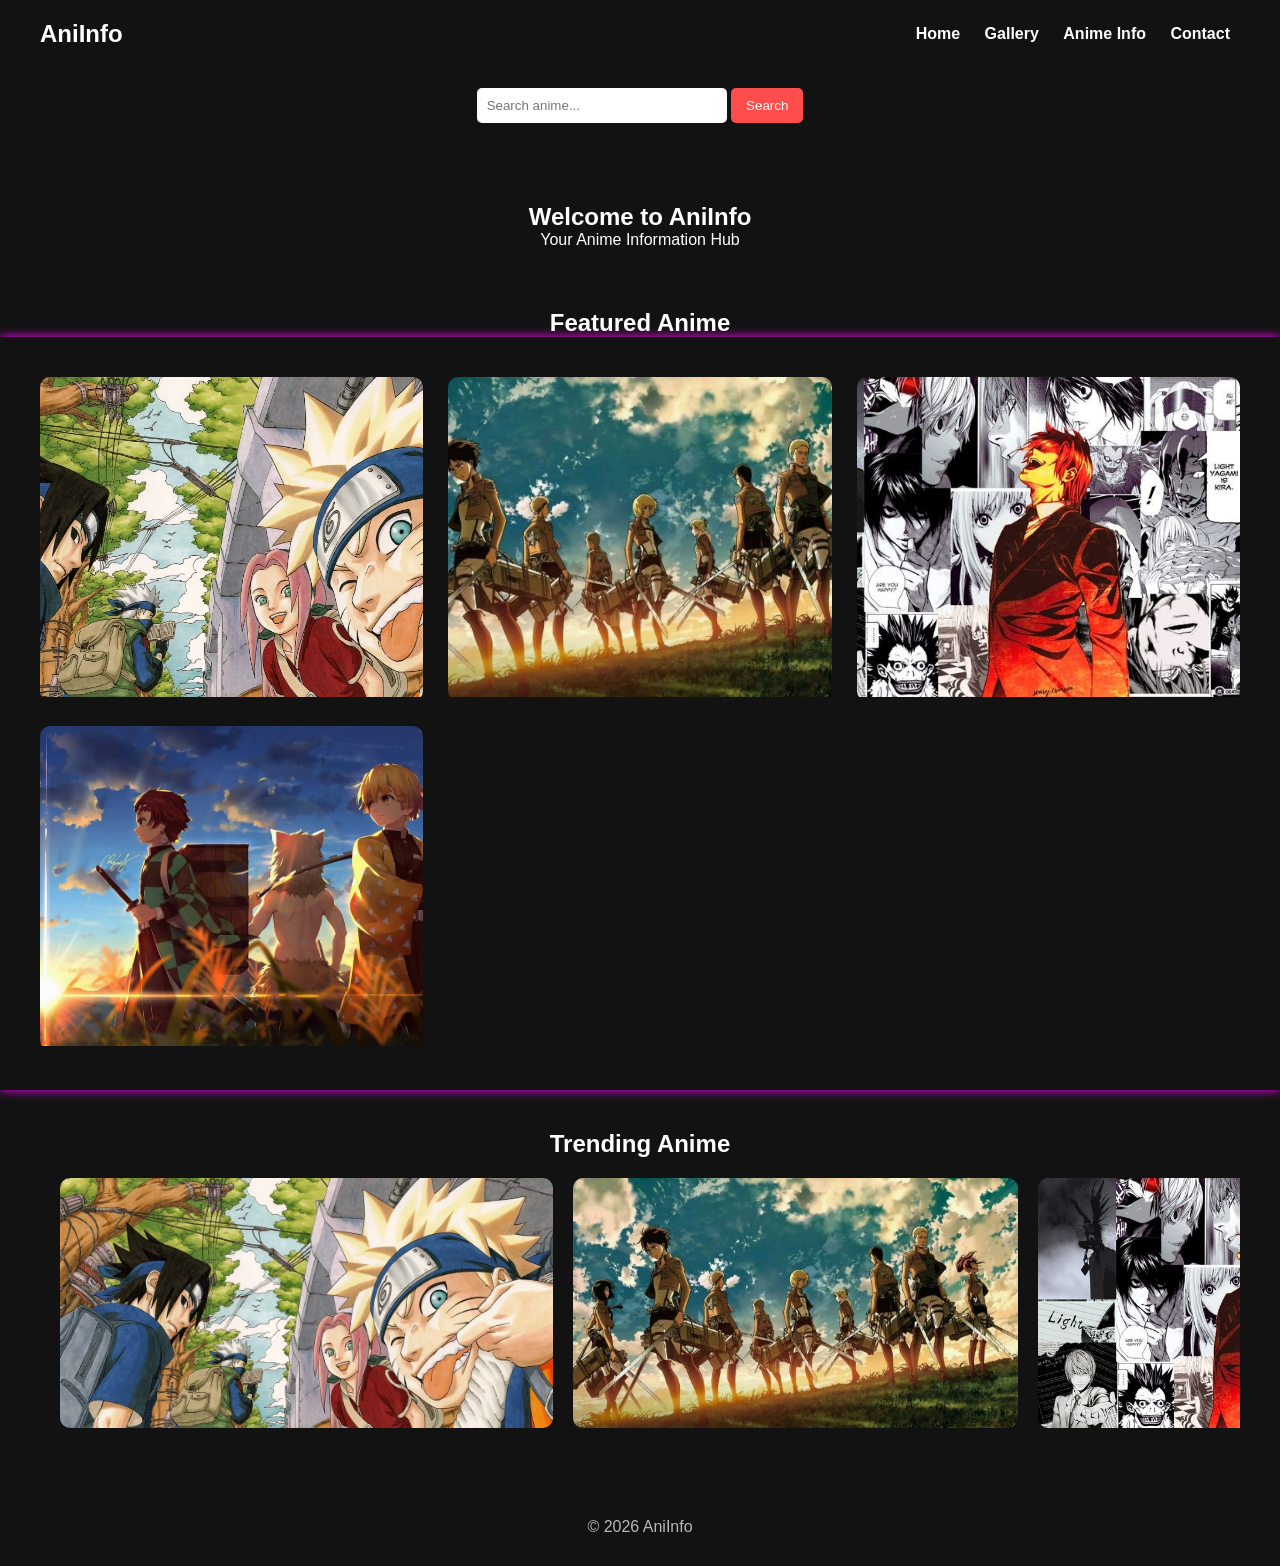
<file: index.html>
<!DOCTYPE html>
<html>

<head>

<title>AniInfo</title>

<link rel="stylesheet" href="./CSS/style.css">

<link rel="icon" href="favicon.ico">

</head>

<body>

<header>

<h2>AniInfo</h2>

<nav>

<a href="index.html">Home</a>
<a href="gallery.html">Gallery</a>
<a href="anime.html">Anime Info</a>
<a href="contact.html">Contact</a>

</nav>

</header>

<div class="search-bar">

<input type="text" placeholder="Search anime...">

<button>Search</button>

</div>

<section class="hero">

<h1>Welcome to AniInfo</h1>

<p>Your Anime Information Hub</p>

</section>

<section>

<h2 style="text-align:center">Featured Anime</h2>

<div class="grid">

<a href="anime.html#naruto">

<div class="card">
<img src="images/naruto.jpg">
<div class="overlay">Naruto</div>
</div>
</a>

<a href="anime.html#aot">

<div class="card">
<img src="images/aot.jpg">
<div class="overlay">Attack on Titan</div>
</div>
</a>

<a href="anime.html#deathnote">

<div class="card">
<img src="images/deathnote.jpg">
<div class="overlay">Death Note</div>
</div>

</a>

<a href="anime.html#demonslayer">

<div class="card">
<img src="images/demonslayer.jpg">
<div class="overlay">Demon Slayer</div>
</div>

</a>

</div>

</section>

<section class="slider">

<h2>Trending Anime</h2>

<div class="slider-container">

<img src="images/naruto.jpg">
<img src="images/aot.jpg">
<img src="images/deathnote.jpg">
<img src="images/demonslayer.jpg">
<img src="images/onepiece.jpg">

</div>

</section>

<footer>

<p>© 2026 AniInfo</p>

</footer>

</body>

</html>
</file>
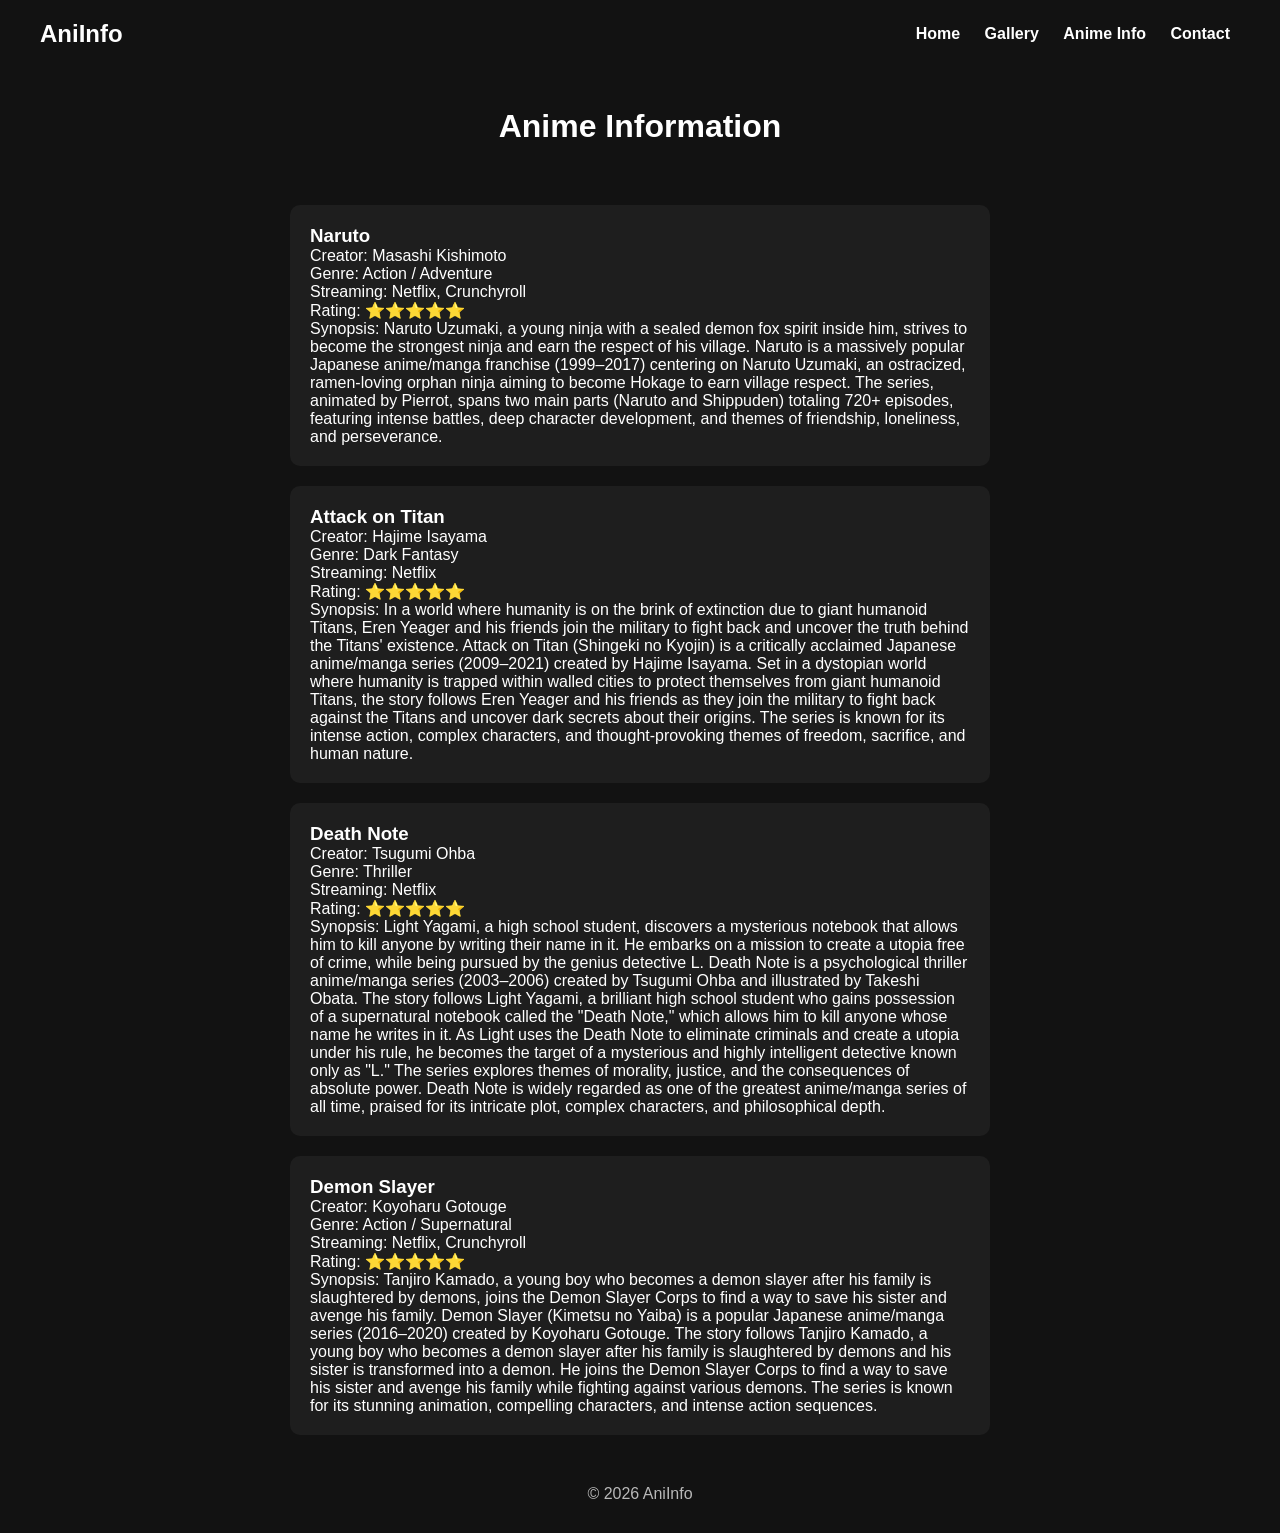
<file: anime.html>
<!DOCTYPE html>
<html>

<head>

<title>Anime Info - AniInfo</title>

<link rel="stylesheet" href="CSS/style.css">

<link rel="icon" href="favicon.ico">

</head>

<body>

<header>

<h2>AniInfo</h2>

<nav>

<a href="index.html">Home</a>
<a href="gallery.html">Gallery</a>
<a href="anime.html">Anime Info</a>
<a href="contact.html">Contact</a>

</nav>

</header>

<h1 style="text-align:center;padding:40px">Anime Information</h1>

<div class="anime-info">

<section id="naruto">    
<h3>Naruto</h3>

<p>Creator: Masashi Kishimoto</p>
<p>Genre: Action / Adventure</p>
<p>Streaming: Netflix, Crunchyroll</p>
<p>Rating: ⭐⭐⭐⭐⭐</p>
<p>Synopsis: Naruto Uzumaki, a young ninja with a sealed demon fox spirit inside him, strives to become the strongest ninja and earn the respect of his village.
    Naruto is a massively popular Japanese anime/manga franchise (1999–2017) centering on Naruto Uzumaki, an ostracized, ramen-loving orphan ninja aiming to become Hokage to earn village respect. The series, animated by Pierrot, spans two main parts (Naruto and Shippuden) totaling 720+ episodes, featuring intense battles, deep character development, and themes of friendship, loneliness, and perseverance.
</p>
</section>
</div>

<div class="anime-info">
<section id="aot">
<h3>Attack on Titan</h3>

<p>Creator: Hajime Isayama</p>
<p>Genre: Dark Fantasy</p>
<p>Streaming: Netflix</p>
<p>Rating: ⭐⭐⭐⭐⭐</p>
<p>Synopsis: In a world where humanity is on the brink of extinction due to giant humanoid Titans, Eren Yeager and his friends join the military to fight back and uncover the truth behind the Titans' existence.
    Attack on Titan (Shingeki no Kyojin) is a critically acclaimed Japanese anime/manga series (2009–2021) created by Hajime Isayama. Set in a dystopian world where humanity is trapped within walled cities to protect themselves from giant humanoid Titans, the story follows Eren Yeager and his friends as they join the military to fight back against the Titans and uncover dark secrets about their origins. The series is known for its intense action, complex characters, and thought-provoking themes of freedom, sacrifice, and human nature.
</p>
</section>
</div>

<div class="anime-info">
<section id="deathnote">
<h3>Death Note</h3>

<p>Creator: Tsugumi Ohba</p>
<p>Genre: Thriller</p>
<p>Streaming: Netflix</p>
<p>Rating: ⭐⭐⭐⭐⭐</p>
<p>Synopsis: Light Yagami, a high school student, discovers a mysterious notebook that allows him to kill anyone by writing their name in it. He embarks on a mission to create a utopia free of crime, while being pursued by the genius detective L.
    Death Note is a psychological thriller anime/manga series (2003–2006) created by Tsugumi Ohba and illustrated by Takeshi Obata. The story follows Light Yagami, a brilliant high school student who gains possession of a supernatural notebook called the "Death Note," which allows him to kill anyone whose name he writes in it. As Light uses the Death Note to eliminate criminals and create a utopia under his rule, he becomes the target of a mysterious and highly intelligent detective known only as "L." The series explores themes of morality, justice, and the consequences of absolute power. Death Note is widely regarded as one of the greatest anime/manga series of all time, praised for its intricate plot, complex characters, and philosophical depth.
</p>
</section>
</div>

<div class="anime-info">
<section id="demonslayer">
<h3>Demon Slayer</h3>

<p>Creator: Koyoharu Gotouge</p>
<p>Genre: Action / Supernatural</p>
<p>Streaming: Netflix, Crunchyroll</p>
<p>Rating: ⭐⭐⭐⭐⭐</p>
<p>Synopsis: Tanjiro Kamado, a young boy who becomes a demon slayer after his family is slaughtered by demons, joins the Demon Slayer Corps to find a way to save his sister and avenge his family.
    Demon Slayer (Kimetsu no Yaiba) is a popular Japanese anime/manga series (2016–2020) created by Koyoharu Gotouge. The story follows Tanjiro Kamado, a young boy who becomes a demon slayer after his family is slaughtered by demons and his sister is transformed into a demon. He joins the Demon Slayer Corps to find a way to save his sister and avenge his family while fighting against various demons. The series is known for its stunning animation, compelling characters, and intense action sequences.
</p>
</section>
</div>


<footer>

<p>© 2026 AniInfo</p>

</footer>

</body>

</html>
</file>
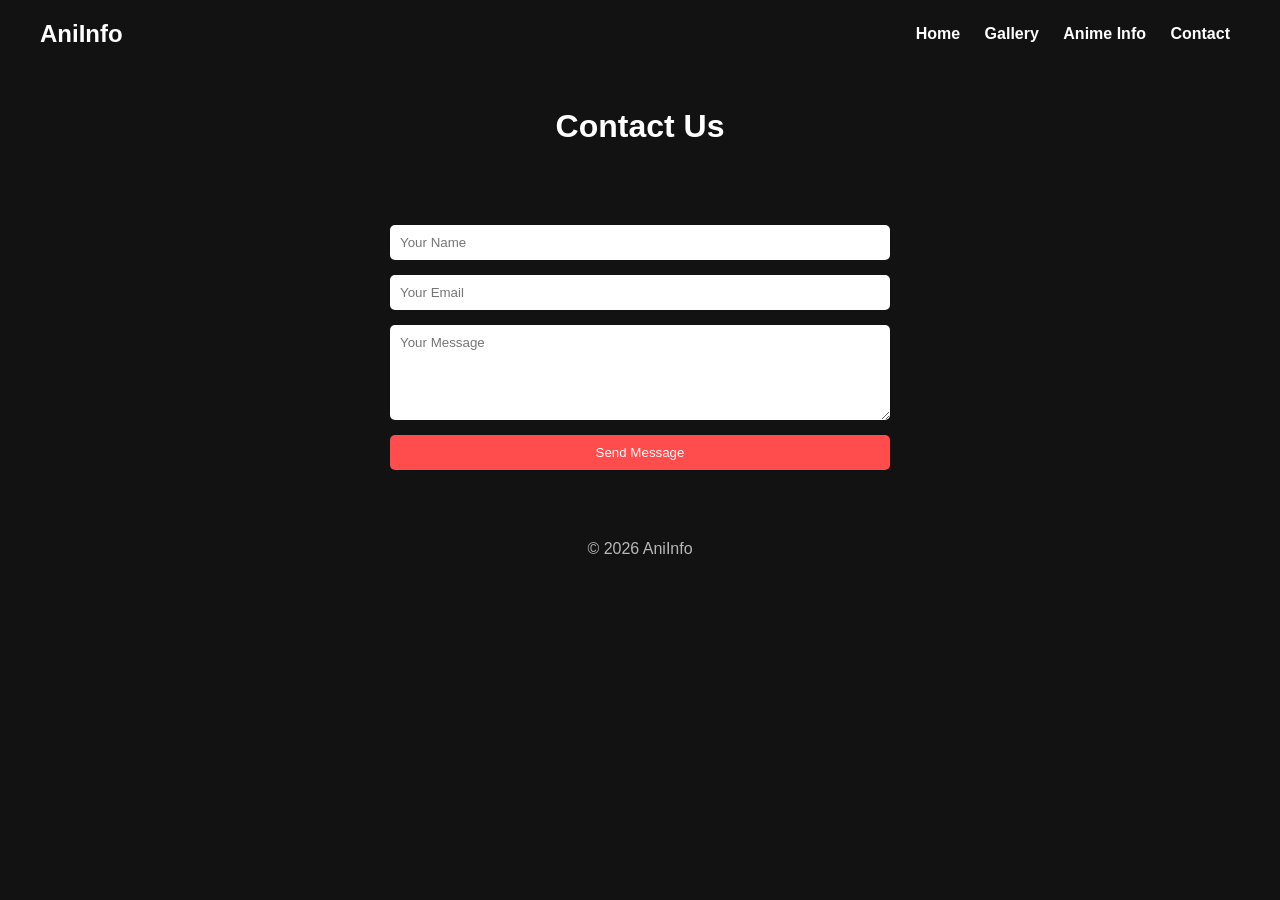
<file: contact.html>
<!DOCTYPE html>
<html>

<head>

<title>Contact - AniInfo</title>

<link rel="stylesheet" href="CSS/style.css">

<link rel="icon" href="favicon.ico">

</head>

<body>

<header>

<h2>AniInfo</h2>

<nav>

<a href="index.html">Home</a>
<a href="gallery.html">Gallery</a>
<a href="anime.html">Anime Info</a>
<a href="contact.html">Contact</a>

</nav>

</header>

<h1 style="text-align:center;padding:40px">Contact Us</h1>

<form>

<input type="text" placeholder="Your Name">

<input type="email" placeholder="Your Email">

<textarea rows="5" placeholder="Your Message"></textarea>

<button type="submit">Send Message</button>

</form>

<footer>

<p>© 2026 AniInfo</p>

</footer>

</body>

</html>
</file>
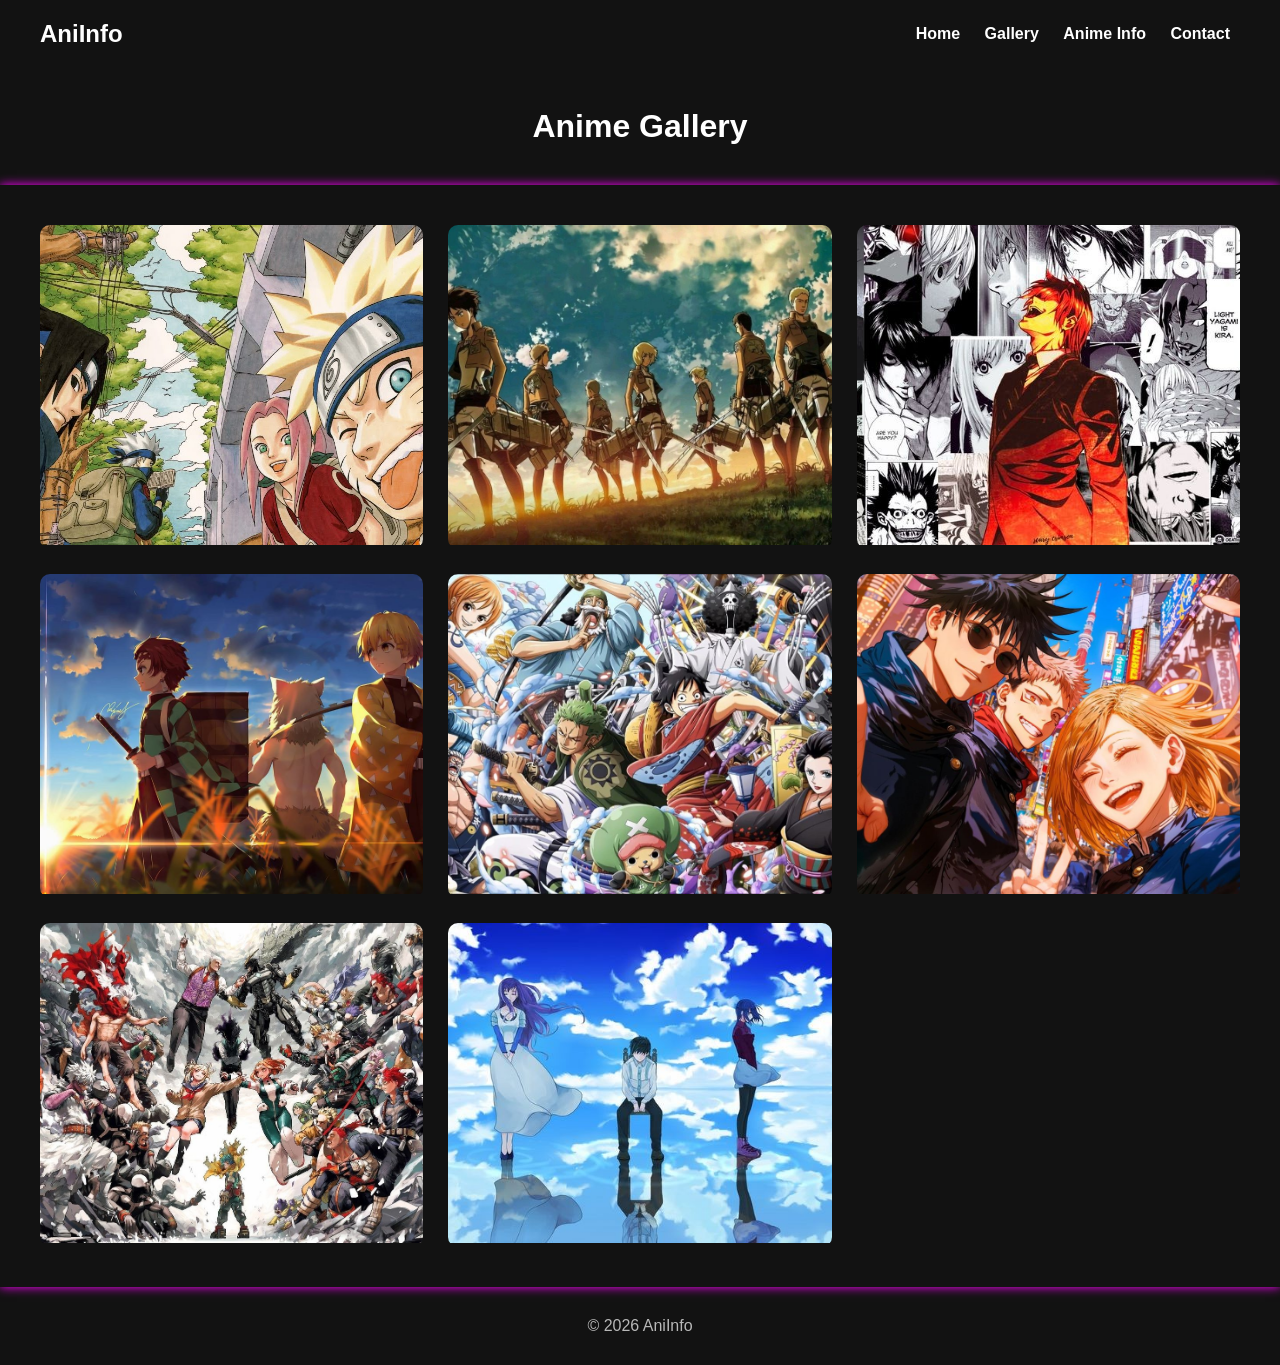
<file: gallery.html>
<!DOCTYPE html>
<html>

<head>

<title>Gallery - AniInfo</title>

<link rel="stylesheet" href="CSS/style.css">

<link rel="icon" href="favicon.ico">

</head>

<body>

<header>

<h2>AniInfo</h2>

<nav>

<a href="index.html">Home</a>
<a href="gallery.html">Gallery</a>
<a href="anime.html">Anime Info</a>
<a href="contact.html">Contact</a>

</nav>

</header>

<h1 style="text-align:center;padding:40px">Anime Gallery</h1>

<div class="grid">

<div class="card"><img src="images/naruto.jpg"></div>
<div class="card"><img src="images/aot.jpg"></div>
<div class="card"><img src="images/deathnote.jpg"></div>
<div class="card"><img src="images/demonslayer.jpg"></div>
<div class="card"><img src="images/onepiece.jpg"></div>
<div class="card"><img src="images/jjk.jpg"></div>
<div class="card"><img src="images/mha.jpg"></div>
<div class="card"><img src="images/tokyoghoul.jpg"></div>

</div>

<footer>

<p>© 2026 AniInfo</p>

</footer>

</body>

</html>
</file>
<file: CSS/style.css>
*{
margin:0;
padding:0;
box-sizing:border-box;
font-family:Arial;
}

body{
background:#121212;
color:white;
}

/* HEADER */

header{
display:flex;
justify-content:space-between;
align-items:center;
padding:20px 40px;
background:#121212;
}

nav a{
margin:0 10px;
text-decoration:none;
color:white;
font-weight:bold;

}

/* SEARCH BAR */

.search-bar{
text-align:center;
margin:20px;
}

.search-bar input{
padding:10px;
width:250px;
border-radius:5px;
border:none;
}

.search-bar button{
padding:10px 15px;
border:none;
background:#ff4c4c;
color:white;
border-radius:5px;
cursor:pointer;
}

/* HERO */

.hero{
text-align:center;
padding:60px 20px;
}

/* GRID */

.grid{
display:grid;
grid-template-columns:repeat(3,1fr);
gap:25px;
max-width:1980px;
margin:auto;
padding:40px;
box-shadow: magenta 0px 0px 10px;
}

/* CARDS */

.card{
position:relative;
overflow:hidden;
border-radius:10px;
cursor:pointer;
transition:0.3s;
}

.card img{
width:100%;
height:320px;
object-fit:cover;
}

/* HOVER EFFECT */

.card:hover{
transform:scale(1.08);
box-shadow:10px 10px 10px gold;
}

.overlay{
position:absolute;
bottom:0;
width:100%;
background:rgba(0,0,0,0.6);
text-align:center;
padding:10px;
color:white;
opacity:0;
transition:0.3s;
}

.card:hover .overlay{
opacity:1;
}

/* SLIDER */

.slider{
padding:40px;
text-align:center;
}

.slider-container{
display:flex;
overflow-x:auto;
gap:20px;
padding:20px;
}

.slider-container img{
height:250px;
border-radius:10px;
transition:0.3s;
}

.slider-container img:hover{
transform:scale(1.1);
}

/* ANIME INFO */

.anime-info{
max-width:700px;
margin:20px auto;
padding:20px;
background:rgba(255,255,255,0.05);
border-radius:10px;
}

/* CONTACT FORM */

form{
max-width:500px;
margin:40px auto;
display:flex;
flex-direction:column;
gap:15px;
}

input, textarea{
padding:10px;
border:none;
border-radius:5px;
}

button{
padding:10px;
border:none;
background:#ff4c4c;
color:white;
border-radius:5px;
cursor:pointer;
}

/* FOOTER */

footer{
text-align:center;
padding:30px;
opacity:0.7;
}
</file>
